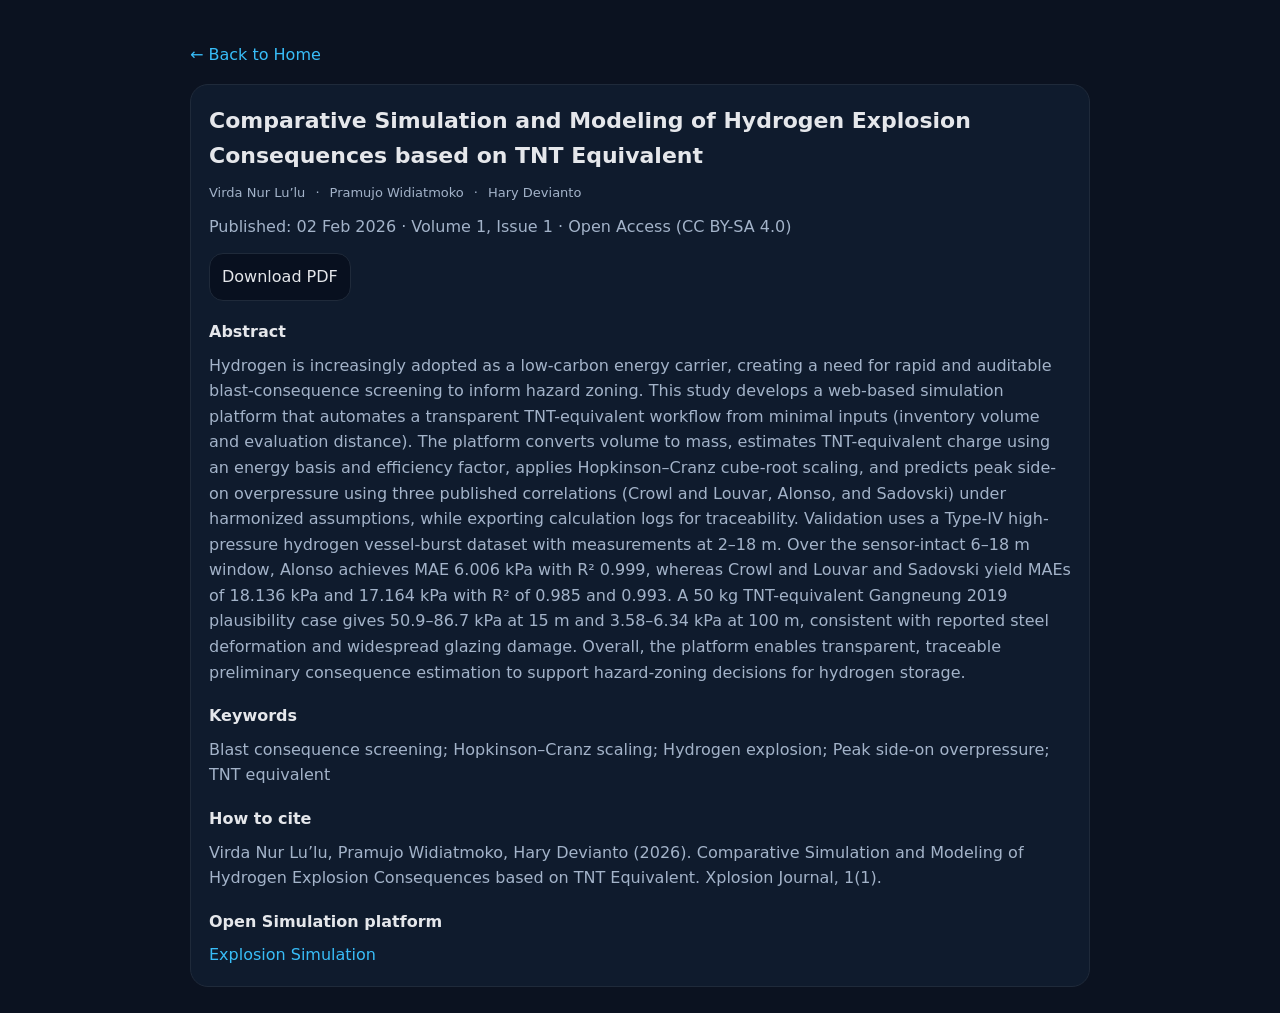
<file: Comparative_Simulation_and_Modeling_of_Hydrogen_Explosion_Consequences_based_on_TNT_Equivalent.html>
<!doctype html>
<html lang="en">
<head>
  <meta charset="utf-8" />
  <meta name="viewport" content="width=device-width, initial-scale=1" />
  <title>Comparative Simulation and Modeling of Hydrogen Explosion Consequences based on TNT Equivalent | Xplosion Journal</title>
  <meta name="description" content="Web-based TNT-equivalent workflow for hydrogen explosion consequence screening; validation using pressure-vessel burst data and a field plausibility case." />

  <link rel="canonical" href="https://yourdomain.com/articles/2026-01-h2-tnt-equivalent.html" />
  <meta name="robots" content="index,follow" />

  <!-- Citation meta (high value for scholar-style crawlers) -->
  <meta name="citation_title" content="Comparative Simulation and Modeling of Hydrogen Explosion Consequences based on TNT Equivalent">
  <meta name="citation_author" content="Virda Nur Lu’lu">
  <meta name="citation_author" content="Pramujo Widiatmoko">
  <meta name="citation_author" content="Hary Devianto">
  <meta name="citation_journal_title" content="Xplosion Journal">
  <meta name="citation_publication_date" content="2026/02/02">
  <meta name="citation_volume" content="1">
  <meta name="citation_issue" content="1">
  <meta name="citation_pdf_url" content="https://yourdomain.com/pdf/2026-01-h2-tnt-equivalent.pdf">
  <meta name="citation_language" content="en">
  <meta name="citation_keywords" content="TNT equivalent; Hopkinson–Cranz scaling; hydrogen explosion; peak side-on overpressure; consequence screening">

  <!-- Structured data: ScholarlyArticle -->
  <script type="application/ld+json">
  {
    "@context":"https://schema.org",
    "@type":"ScholarlyArticle",
    "headline":"Comparative Simulation and Modeling of Hydrogen Explosion Consequences based on TNT Equivalent",
    "datePublished":"2026-02-02",
    "inLanguage":"en",
    "isPartOf":{
      "@type":"Periodical",
      "name":"Xplosion Journal",
      "url":"https://yourdomain.com/"
    },
    "author":[
      {"@type":"Person","name":"Virda Nur Lu’lu"},
      {"@type":"Person","name":"Pramujo Widiatmoko"},
      {"@type":"Person","name":"Hary Devianto"}
    ],
    "url":"https://yourdomain.com/articles/2026-01-h2-tnt-equivalent.html",
    "license":"https://creativecommons.org/licenses/by-sa/4.0/",
    "encoding":{
      "@type":"MediaObject",
      "contentUrl":"https://yourdomain.com/pdf/2026-01-h2-tnt-equivalent.pdf",
      "fileFormat":"application/pdf"
    }
  }
  </script>

  <style>
    body{margin:0; font-family:system-ui,-apple-system,Segoe UI,Roboto,Arial; background:#0b1220; color:#e5e7eb; line-height:1.6}
    a{color:#38bdf8; text-decoration:none}
    .wrap{max-width:900px; margin:0 auto; padding:26px 18px}
    .card{background:#0f1b2d; border:1px solid #1f2a3a; border-radius:18px; padding:18px}
    .muted{color:#a3b3c9}
    .meta{display:flex; gap:10px; flex-wrap:wrap; font-size:13px; color:#a3b3c9}
    .btn{display:inline-flex; padding:10px 12px; border-radius:14px; border:1px solid #1f2a3a; background:#08101f; color:#e5e7eb}
  </style>
</head>
<body>
  <main class="wrap">
    <p class="muted"><a href="/">← Back to Home</a></p>

    <article class="card">
      <h1 style="margin:0 0 10px 0; font-size:22px">
        Comparative Simulation and Modeling of Hydrogen Explosion Consequences based on TNT Equivalent
      </h1>

      <div class="meta">
        <span>Virda Nur Lu’lu</span>
        <span>·</span>
        <span>Pramujo Widiatmoko</span>
        <span>·</span>
        <span>Hary Devianto</span>
      </div>

      <p class="muted" style="margin:10px 0 0 0">Published: 02 Feb 2026 · Volume 1, Issue 1 · Open Access (CC BY-SA 4.0)</p>

      <div style="margin-top:14px; display:flex; gap:10px; flex-wrap:wrap">
        <a class="btn" href="/pdf/2026-01-h2-tnt-equivalent.pdf">Download PDF</a>
      </div>

      <h2 style="margin:18px 0 8px 0; font-size:16px">Abstract</h2>
      <p class="muted" style="margin:0">
        Hydrogen is increasingly adopted as a low-carbon energy carrier, creating a need for rapid and auditable blast-consequence screening to inform hazard zoning. This study develops a web-based simulation platform that automates a transparent TNT-equivalent workflow from minimal inputs (inventory volume and evaluation distance). The platform converts volume to mass, estimates TNT-equivalent charge using an energy basis and efficiency factor, applies Hopkinson–Cranz cube-root scaling, and predicts peak side-on overpressure using three published correlations (Crowl and Louvar, Alonso, and Sadovski) under harmonized assumptions, while exporting calculation logs for traceability. Validation uses a Type-IV high-pressure hydrogen vessel-burst dataset with measurements at 2–18 m. Over the sensor-intact 6–18 m window, Alonso achieves MAE 6.006 kPa with R² 0.999, whereas Crowl and Louvar and Sadovski yield MAEs of 18.136 kPa and 17.164 kPa with R² of 0.985 and 0.993. A 50 kg TNT-equivalent Gangneung 2019 plausibility case gives 50.9–86.7 kPa at 15 m and 3.58–6.34 kPa at 100 m, consistent with reported steel deformation and widespread glazing damage. Overall, the platform enables transparent, traceable preliminary consequence estimation to support hazard-zoning decisions for hydrogen storage.
      </p>

      <h2 style="margin:18px 0 8px 0; font-size:16px">Keywords</h2>
      <p class="muted" style="margin:0">Blast consequence screening; Hopkinson–Cranz scaling; Hydrogen explosion; Peak side-on overpressure; TNT equivalent</p>

      <h2 style="margin:18px 0 8px 0; font-size:16px">How to cite</h2>
      <p class="muted" style="margin:0">
        Virda Nur Lu’lu, Pramujo Widiatmoko, Hary Devianto (2026).
        Comparative Simulation and Modeling of Hydrogen Explosion Consequences based on TNT Equivalent.
        Xplosion Journal, 1(1).
      </p>
      
      <h2 style="margin:18px 0 8px 0; font-size:16px">Open Simulation platform</h2>
      <p class="muted" style="margin:0">
        <a href="https://xplosion.pages.dev/">Explosion Simulation</a>
      </p>

      
    </article>
  </main>
</body>
</html>
</file>
